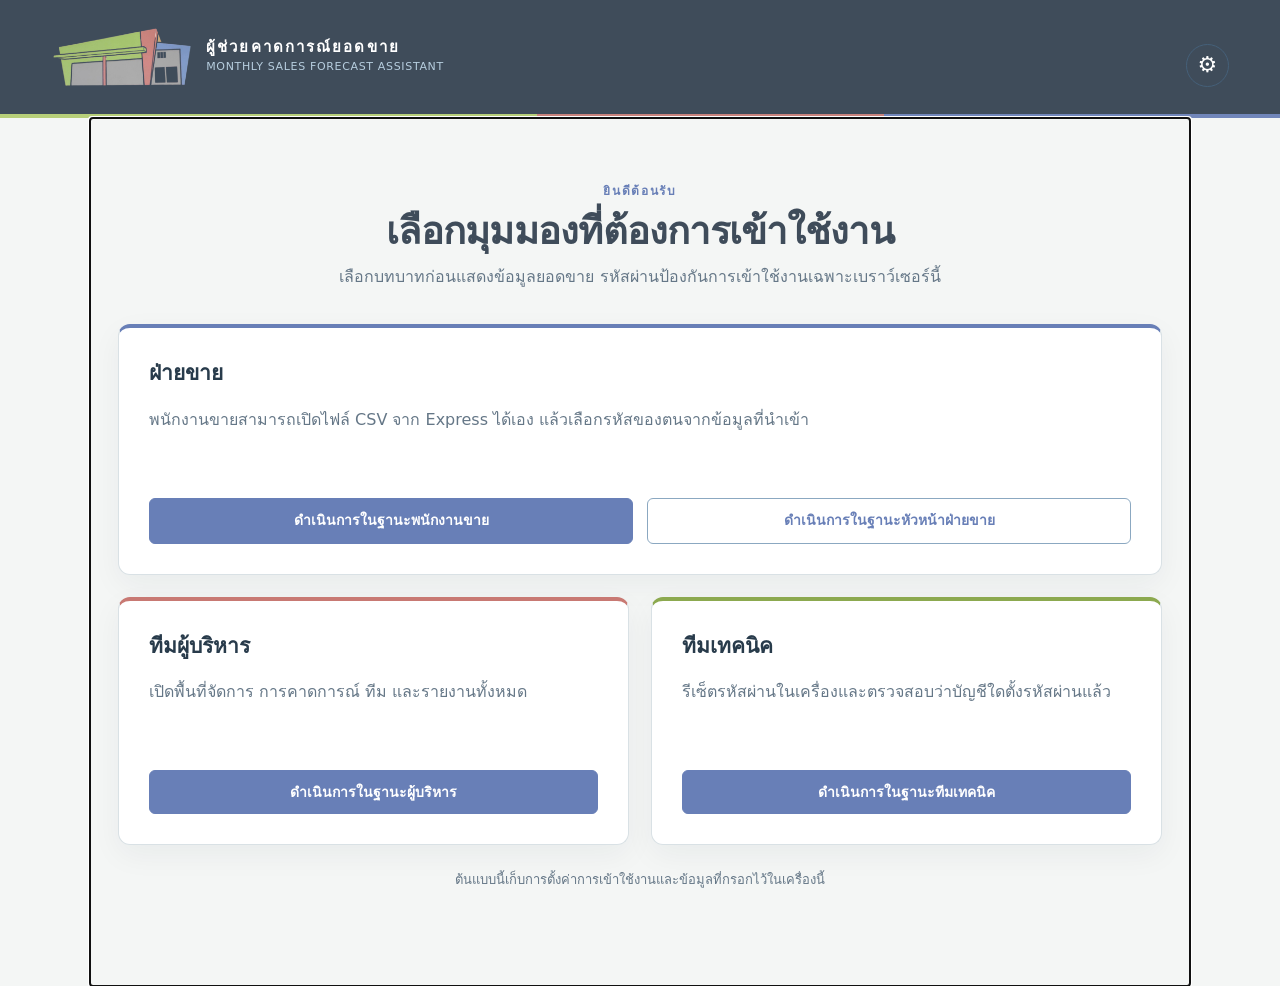
<file: index.html>
<!doctype html>
<html lang="th"><head><meta charset="utf-8"><meta name="viewport" content="width=device-width, initial-scale=1"><meta name="description" content="Monthly Sales Forecast Assistant — client review prototype"><title>Monthly Sales Forecast Assistant</title>
<link rel="icon" href="data:image/svg+xml,%3Csvg xmlns='http://www.w3.org/2000/svg' viewBox='0 0 32 32'%3E%3Crect width='32' height='32' rx='7' fill='%2311283f'/%3E%3Cpath d='M6 24V17h4v7m4 0V11h4v13m4 0V6h4v18' fill='%23ec8b36'/%3E%3C/svg%3E">
<meta http-equiv="Content-Security-Policy" data-build="strip" content="default-src 'self'; script-src 'self'; style-src 'self' 'unsafe-inline'; img-src 'self' data: blob:; font-src 'self'; connect-src 'self'; worker-src 'self'; manifest-src 'self'; object-src 'none'; base-uri 'none'; form-action 'none'">
<meta name="referrer" content="no-referrer">
<link rel="manifest" href="manifest.webmanifest">
<link rel="apple-touch-icon" href="icons/apple-touch-icon.png">
<meta name="theme-color" content="#3f4c5a">
<link rel="stylesheet" href="css/styles.css">
</head>
<body><a class="skip" href="#main">Skip to content</a><header><div class="brand"><span class="brand-logo-plaque"><img class="brand-ci-image" src="assets/client-logo.png" alt="โลโก้"></span><div class="brand-app-name"><strong lang="th">ผู้ช่วยคาดการณ์ยอดขาย</strong><small>Monthly Sales Forecast Assistant</small></div></div><div class="header-right"><span id="offline-badge" hidden>Offline</span><span class="review-label">CLIENT REVIEW · PROTOTYPE</span><details id="settings-menu" class="settings-menu"><summary id="settings-toggle" data-settings-toggle aria-label="Settings" title="Settings">⚙</summary><div class="settings-popover"><strong id="settings-title">Settings</strong><span id="language-label">Language</span><div class="language" aria-labelledby="language-label"><button data-lang="th" lang="th">ไทย</button><button data-lang="en" lang="en">English</button></div><span id="theme-label">Theme</span><div id="theme-switch" class="language" aria-labelledby="theme-label"></div><span id="install-label">Install / App</span><div class="install-help"><p id="install-status"></p><ol id="install-steps" hidden></ol><button id="install-button" class="button secondary" type="button" hidden></button></div><small id="app-version"></small></div></details></div></header><div class="app-layout"><nav id="nav" aria-label="Main navigation"></nav><div class="shell"><section id="controls" class="controls"></section><main id="main" tabindex="-1"></main><footer id="footer"></footer></div></div><div id="toast" role="status" hidden></div><div id="update-banner" hidden><span>New version available</span><button id="update-reload" class="button" type="button">Reload</button></div>
<script src="js/engine.js"></script>
<script src="js/import-express.js"></script>
<script src="js/predictions.js"></script>
<script src="js/motion.js"></script>
<script src="js/export.js"></script>
<script src="js/app.js"></script>
<script src="js/pwa.js"></script>
</body></html>
</file>
<file: css/styles.css>
:root{--navy:#3f4c5a;--blue:#687fb7;--orange:#c87973;--green:#8ca94f;--red:#b85f5a;--ink:#283b4b;--muted:#657787;--line:#d9e1e5;--bg:#f4f6f5}*{box-sizing:border-box}body{margin:0;background:var(--bg);color:var(--ink);font:16px/1.6 'Segoe UI',Tahoma,sans-serif}button,input,select{font:inherit}button{cursor:pointer}button:focus-visible,a:focus-visible,input:focus,select:focus{outline:3px solid #8ebfe0;outline-offset:3px}header{background:var(--navy);color:#fff;display:flex;justify-content:space-between;align-items:center;padding:20px 4vw;gap:20px}.brand{display:flex;align-items:center;gap:13px}.brand strong{letter-spacing:.13em;font-size:16px}.brand small{display:block;color:#b7cedf;font-size:14px}.mark{display:none}.brand-logo-plaque{display:flex;width:142px;height:74px;flex:none;align-items:center;justify-content:center}.brand-ci-image{display:block;width:100%;height:100%;object-fit:contain}.brand-app-name strong{display:block;letter-spacing:.14em;font-size:15px;line-height:1.3}.brand-app-name small{font-size:11px;letter-spacing:.06em;text-transform:uppercase}.kpi:nth-child(2){border-top:3px solid var(--blue)}.kpi:nth-child(3){border-top:3px solid var(--green)}.kpi:nth-child(4){border-top:3px solid var(--orange)}header{border-bottom:4px solid transparent;border-image:linear-gradient(90deg,#b7cf79 0 42%,#c9837d 42% 69%,#7186ba 69% 100%) 1}.header-right{display:flex;align-items:center;gap:22px}.review-label{font-size:12px;letter-spacing:.12em;color:#bed0df}.language{display:flex;border:1px solid #456079;border-radius:24px;padding:3px}.language button{border:0;background:none;color:#fff;padding:5px 13px;border-radius:20px;font-size:14px}.language .active{background:#fff;color:var(--navy)}nav{display:flex;background:#fff;border-bottom:1px solid var(--line);padding:0 4vw;position:sticky;top:0;z-index:8;overflow:auto}nav button{background:none;border:0;border-bottom:3px solid transparent;padding:17px 19px;color:var(--muted);white-space:nowrap;font-weight:600;font-size:14px}nav button.active{border-color:var(--blue);color:var(--blue)}nav button span{font-size:12px;margin-right:8px;color:#8298a8}.shell{max-width:1480px;margin:auto;padding:25px 4vw 40px}.banner{background:#fff5e9;border:1px solid #edcea7;border-left:4px solid var(--orange);padding:12px 18px;border-radius:7px;font-size:14px;margin-bottom:20px}.banner strong{color:#8d4c10}.controls{padding:18px 22px;background:#fff;border:1px solid var(--line);border-radius:8px;margin-bottom:30px;display:flex;align-items:end;gap:18px;flex-wrap:wrap}.controls label{flex:1;min-width:150px}.controls small{display:block;font-size:12px;color:var(--muted);flex-basis:100%}label{display:block;color:var(--muted);font-size:14px}select,input{background:#fff;border:1px solid #bfceda;border-radius:5px;padding:9px 12px;min-height:43px;color:var(--ink);width:100%;margin-top:4px}input[type=checkbox]{width:17px;min-height:17px;accent-color:var(--blue);margin-right:8px}input[type=range]{padding:0;accent-color:var(--orange)}.button{display:inline-flex;align-items:center;justify-content:center;gap:7px;padding:10px 17px;min-height:43px;background:var(--blue);border:1px solid var(--blue);border-radius:6px;color:#fff;font-size:14px;font-weight:600}.button.secondary{background:#fff;color:var(--blue);border-color:#c4d4df}.button:disabled{opacity:.5;cursor:not-allowed}.button.danger{background:#fff;color:var(--red);border-color:#d9a59d}.button.danger:hover{background:#fff2ef}.heading{display:flex;justify-content:space-between;gap:18px;align-items:end;margin:0 0 21px}.eyebrow{color:var(--blue);font-size:12px;font-weight:800;letter-spacing:.14em;margin:0 0 5px}h1{font-size:32px;line-height:1.35;margin:0;color:var(--navy);letter-spacing:-.02em}h2{font-size:21px;line-height:1.5;margin:0 0 10px}h3{font-size:17px;margin:0 0 8px}p{margin:7px 0 15px}.muted,.note{color:var(--muted)}.note{font-size:14px;line-height:1.7}.forecast-kpis .kpis{grid-template-columns:repeat(2,minmax(0,1fr))}.kpis{display:grid;grid-template-columns:repeat(4,minmax(0,1fr));gap:15px;margin-bottom:22px}.kpi{background:#fff;padding:23px;border:1px solid var(--line);border-radius:8px;min-width:0}.kpi:first-child{background:var(--navy);color:white;border-top:3px solid var(--orange)}.kpi label{font-size:14px;color:inherit}.kpi strong{display:block;font-size:28px;line-height:1.4;overflow-wrap:anywhere;margin:9px 0 4px}.kpi small{color:var(--muted);font-size:12px}.kpi:first-child small{color:#c2d4e0}.grid{display:grid;grid-template-columns:1fr 1fr;gap:20px;margin-bottom:20px}.grid.wide{grid-template-columns:1.55fr 1fr}.panel{background:#fff;border:1px solid var(--line);border-radius:9px;padding:23px;min-width:0;margin-bottom:20px}.grid>.panel{margin-bottom:0}.panel-head{display:flex;justify-content:space-between;gap:15px;align-items:start;margin-bottom:16px}.pill{display:inline-block;font-size:12px;padding:4px 9px;border-radius:20px;background:#e7f0f7;color:var(--blue);white-space:nowrap}.pill.warn{background:#fff1e1;color:#97501b}.pill.bad{background:#feeae6;color:#a04132}.pill.good{background:#e6f3eb;color:#256444}.chart{width:100%;height:auto;display:block;min-height:160px}.chart text{font-family:'Segoe UI',Tahoma,sans-serif;font-size:13px;fill:var(--muted)}.chart circle:focus{outline:none;stroke:var(--orange);stroke-width:4}.legend{display:flex;flex-wrap:wrap;gap:9px 20px;font-size:14px;color:var(--muted);margin-bottom:12px}.legend i,.dot{display:inline-block;width:11px;height:11px;border-radius:50%;margin-right:7px}.bar{display:grid;grid-template-columns:minmax(110px,1fr) 1.2fr auto;align-items:center;gap:14px;margin:17px 0;font-size:14px}.bar small{display:block;font-size:12px;color:var(--muted)}.track{height:10px;background:#eaf0f5;border-radius:3px;overflow:hidden}.fill{height:100%;border-radius:3px;background:var(--blue)}.bar:first-child .fill{background:var(--orange)}.table-wrap{overflow:auto}table{width:100%;border-collapse:collapse;white-space:nowrap;font-size:14px}th{text-align:left;color:var(--muted);font-size:12px;font-weight:700;background:#f2f6f9;padding:12px 14px}td{padding:14px;border-bottom:1px solid #e8eef2}td small{display:block;font-size:12px;color:var(--muted)}td.num,th.num{text-align:right}.table-wrap input{width:100px;padding:5px;min-height:36px}.row-action{color:var(--blue);border:0;background:none;font-weight:600;font-size:14px}.metric-line{display:flex;justify-content:space-between;border-bottom:1px solid #e5edf3;padding:11px 0;gap:15px}.metric-line strong{white-space:nowrap}.form-grid{display:grid;grid-template-columns:repeat(2,1fr);gap:15px}.scenario{border-left:4px solid var(--orange)}.big{font-size:34px;color:var(--navy);font-weight:700}.callout{background:#f0f6fb;border:1px solid #d3e3ef;border-radius:6px;padding:13px 16px;margin:15px 0;font-size:14px}.warning{background:#fff4e8;border-color:#eed2af}.options{display:flex;flex-wrap:wrap;gap:10px;margin-bottom:14px}.options label{display:flex;align-items:center;padding:5px 12px;border:1px solid #cbdce8;border-radius:20px}.empty{padding:36px 12px;text-align:center;color:var(--muted)}.upload{border:2px dashed #b9cfdf;background:#f6fafd;padding:28px;border-radius:9px;text-align:center}.upload input{max-width:380px}.two-lines{white-space:normal;min-width:190px}details{margin-top:16px}.import-dropdown{padding:0;overflow:hidden}.import-dropdown>summary{list-style:none;display:flex;align-items:center;justify-content:space-between;gap:16px;padding:20px 23px;color:var(--ink);font-size:18px;font-weight:700;cursor:pointer}.import-dropdown>summary::-webkit-details-marker{display:none}.import-dropdown>summary::after{content:"⌄";font-size:24px;line-height:1;color:var(--blue);transition:transform .18s ease}.import-dropdown[open]>summary::after{transform:rotate(180deg)}.import-dropdown-body{padding:20px 23px 23px;border-top:1px solid var(--line)}summary{cursor:pointer;color:var(--blue);font-weight:600}.log{max-height:350px;overflow:auto}.help-list li{margin-bottom:9px}footer{font-size:12px;color:var(--muted);padding:10px 0;display:flex;justify-content:space-between;gap:14px}#toast{position:fixed;bottom:24px;left:50%;transform:translateX(-50%);padding:12px 22px;background:var(--navy);color:#fff;z-index:20;border-radius:8px;max-width:90vw}.skip{position:absolute;top:-100px}.skip:focus{top:0;background:white;z-index:30;padding:10px}a{color:var(--blue)}[hidden]{display:none!important}.table-wrap tr:hover td{background:#f7fafc}@media(max-width:1050px){.grid.wide{grid-template-columns:1fr}.kpis{grid-template-columns:repeat(2,1fr)}.review-label{display:none}}@media(max-width:700px){header{padding:10px 14px}.brand{gap:8px}.brand-logo-plaque{width:118px;height:68px}.brand-app-name{display:none}.brand strong{font-size:13px}.brand small{font-size:12px}.mark{display:none}.header-right{gap:7px}.language button{padding:5px 10px}nav{padding:0 8px}nav button{padding:14px 13px}.shell{padding:18px 14px}.controls{padding:15px;gap:12px}.heading{align-items:start;flex-direction:column}h1{font-size:27px}.grid{grid-template-columns:1fr}.panel{padding:17px}.kpi{padding:16px}.kpi strong{font-size:23px}.bar{grid-template-columns:minmax(95px,1fr) .7fr auto;font-size:13px;gap:9px}.form-grid{grid-template-columns:1fr}footer{flex-direction:column}.panel-head{flex-wrap:wrap}.chart text{font-size:14px}}
:root{color-scheme:light}nav button[aria-current="page"]{border-color:var(--blue);color:var(--blue)}nav button small{font-size:11px;margin-right:8px;color:#8298a8}.banner{display:flex;gap:12px;flex-wrap:wrap}.scenario{padding:12px 18px;margin-bottom:12px}.form-grid{margin-bottom:16px}.warning{padding:12px;border:1px solid #eed2af;border-radius:6px}#chart-tip{position:fixed;z-index:25;max-width:300px;pointer-events:none;background:var(--navy);color:white;padding:10px 14px;border-radius:6px;box-shadow:0 5px 16px #11283f30;font-size:13px}.chart circle{cursor:crosshair}
html{scroll-padding-top:86px}#main{scroll-margin-top:86px}
.category-grid{display:grid;grid-template-columns:repeat(auto-fit,minmax(240px,1fr));gap:14px}.category-card{border:1px solid var(--line);border-top:4px solid var(--category-color);border-radius:8px;background:#f7fafc;padding:17px;text-align:left;color:var(--ink)}.category-card:hover{border-color:var(--category-color)}.category-card[aria-pressed=true]{background:#e9f3fb;outline:2px solid var(--blue);outline-offset:1px}.category-head{display:flex;align-items:center;justify-content:space-between;gap:10px;font-size:15px;font-weight:600}.category-card>strong{display:block;font-size:24px;margin:12px 0 6px}.category-card>small{color:var(--muted);font-size:13px}.ranking-toolbar{display:flex;align-items:center;justify-content:space-between;gap:16px;flex-wrap:wrap;margin-bottom:16px}.ranking-toolbar .options{margin:0}.ranking-toolbar label{min-width:200px}.top-product{display:grid;width:100%;grid-template-columns:32px minmax(160px,1.3fr) minmax(80px,1fr) auto;align-items:center;gap:15px;padding:17px 0;border:0;border-bottom:1px solid var(--line);background:transparent;text-align:left;color:var(--ink)}.top-product:hover{background:#f1f7fb}.rank-number{display:grid;place-items:center;width:29px;height:29px;background:#e5eff7;border-radius:5px;color:var(--blue);font-weight:700}.top-product:first-child .rank-number{background:var(--orange);color:white}.top-product-name{min-width:0}.top-product-name strong{font-size:15px;display:block;overflow-wrap:anywhere}.top-product-name small{display:block;font-size:13px;color:var(--muted)}.top-product-value{font-size:15px;white-space:nowrap}.ranking-summary{padding-top:14px;font-size:14px;color:var(--muted)}@media(max-width:700px){.category-grid{grid-template-columns:1fr}.top-product{grid-template-columns:29px minmax(0,1fr);gap:8px 12px}.top-product .track{grid-column:2}.top-product-value{grid-column:2}.ranking-toolbar{align-items:stretch}.ranking-toolbar label{width:100%}}
.overview-primary{align-items:start}.overview-changes-dropdown{width:100%;margin:0}.grid.wide.overview-primary{grid-template-columns:minmax(0,1fr)}.overview-primary>.panel:first-child{padding-left:16px;padding-right:16px}.average-hit{pointer-events:none}.comparison-box{padding:14px;margin-top:15px;border:1px solid #cadde9;border-radius:7px;background:#f4f9fc}.comparison-box .button{margin-top:10px}.compare-values{display:grid;grid-template-columns:1fr 1fr;gap:14px}.compare-values small,.compare-values strong{display:block}.compare-values small{color:var(--muted)}.insight-row{display:flex;gap:13px;padding:14px 0;border-bottom:1px solid var(--line)}.insight-row .rank-number{flex-shrink:0}.insight-row p{margin:3px 0 7px}.insight-row small{color:var(--muted);font-size:14px}.heat-months{display:grid;grid-template-columns:repeat(auto-fit,minmax(260px,1fr));gap:24px}.heat-month{min-width:0}.heat-calendar{display:grid;grid-template-columns:repeat(7,minmax(0,1fr));gap:5px}.heat-weekday{text-align:center;font-size:13px;color:var(--muted);padding:6px 0}.heat-cell{min-width:0;min-height:38px;border:1px solid #cfdee8;border-radius:5px;font-size:14px;padding:7px 2px}.heat-cell:disabled{opacity:.35;cursor:default}.heat-cell[aria-pressed=true]{outline:3px solid var(--orange);outline-offset:1px}.heat-legend{display:flex;gap:6px;align-items:center;flex-wrap:wrap;font-size:13px;margin-bottom:18px}.heat-legend i{width:18px;height:18px;border:1px solid #cedbe5;border-radius:3px}.heat-pagination{display:flex;justify-content:space-between;align-items:center;gap:8px}.chart [data-compare]{cursor:pointer}@media(max-width:700px){.heat-months{grid-template-columns:1fr}.compare-values{grid-template-columns:1fr}.heat-pagination .button{font-size:13px;padding:8px}.heat-cell{min-height:40px}}
.seller-bar{width:100%;display:grid;grid-template-columns:1fr 1fr auto;align-items:center;gap:12px;text-align:left;background:white;border:1px solid transparent;border-radius:6px;padding:12px 4px;color:inherit;font:inherit;cursor:pointer}.seller-bar:hover,.seller-bar[aria-expanded=true]{background:#eef6fc;border-color:#bdd5e7}.seller-bar small{display:block;color:#637c90}.seller-bar strong{font-size:13px}.seller-bar .fill{height:10px}.seller-bar:focus-visible{outline:3px solid #db7628}
.role-switch{display:flex;gap:12px;flex-wrap:wrap}.role-switch label{color:white;font-size:12px}.role-switch select{max-width:230px;padding:8px}.header-right{flex-wrap:wrap}#person-form>label{margin-bottom:16px}#nav{overflow-x:auto}#nav button{flex-shrink:0}
.access-screen{max-width:1000px;margin:40px auto;padding:0 20px}.access-screen label{margin-bottom:18px}.role-switch{align-items:center}
#ceo-dialog,#salesperson-dialog{width:min(460px,90vw);border:1px solid #cbdce8;border-radius:12px;padding:28px;color:#172e43}#ceo-dialog::backdrop,#salesperson-dialog::backdrop{background:#10283fcc}#ceo-dialog label,#salesperson-dialog label{margin-bottom:16px}
@font-face{font-family:'Chakra Petch';font-style:normal;font-weight:400;font-display:swap;src:url('../assets/fonts/chakra-petch-400.ttf') format('truetype')}
@font-face{font-family:'Chakra Petch';font-style:normal;font-weight:500;font-display:swap;src:url('../assets/fonts/chakra-petch-500.ttf') format('truetype')}
@font-face{font-family:'Chakra Petch';font-style:normal;font-weight:600;font-display:swap;src:url('../assets/fonts/chakra-petch-600.ttf') format('truetype')}
@font-face{font-family:'Chakra Petch';font-style:normal;font-weight:700;font-display:swap;src:url('../assets/fonts/chakra-petch-700.ttf') format('truetype')}
html body,body button,body input,body select,body textarea,body dialog,body svg text{font-family:'Chakra Petch',Tahoma,sans-serif}
.seller-bar[aria-pressed=true]{background:#eef6fc;border-color:#db7628}
.header-right,.role-switch{align-items:flex-end}.header-right{gap:14px}.header-right .language{min-height:43px;align-items:center}.header-right .review-label{align-self:center}.role-switch>.button{height:43px}.settings-menu{position:relative;align-self:flex-end}.settings-menu>summary{list-style:none;display:grid;place-items:center;width:43px;height:43px;border:1px solid #456079;border-radius:50%;font-size:22px;color:#fff;cursor:pointer}.settings-menu>summary::-webkit-details-marker{display:none}.settings-menu[open]>summary{background:#fff;color:var(--navy)}.settings-popover{position:absolute;right:0;top:52px;z-index:18;width:250px;padding:16px;background:#fff;color:var(--ink);border:1px solid var(--line);border-radius:10px;box-shadow:0 12px 30px #071a2b35}.settings-popover>strong,.settings-popover>span{display:block}.settings-popover>span{margin:12px 0 5px;color:var(--muted);font-size:12px}.settings-popover .language{border-color:#bfceda}.settings-popover .language button{color:var(--ink);flex:1}.settings-popover .language .active{background:var(--navy);color:#fff}.heat-swatch{display:inline-block;width:22px;height:22px;border:1px solid #8199ab;border-radius:4px;cursor:help}.heat-swatch:focus-visible{outline:3px solid var(--orange);outline-offset:2px}@media(max-width:1350px){.review-label{display:none}}@media(max-width:700px){header{flex-wrap:wrap}.header-right{width:100%;justify-content:flex-start}.role-switch{width:calc(100% - 58px)}.settings-popover{right:-6px;width:min(250px,82vw)}}
html[data-theme=dark]{color-scheme:dark;--bg:#0e1722;--ink:#e4edf5;--muted:#adc0d1;--line:#35485b;--blue:#80bff0;--navy:#11283f}
html[data-theme=dark] :is(.panel,.controls,.kpi,nav,.seller-bar,#ceo-dialog,#salesperson-dialog,.settings-popover){background:#192737;border-color:var(--line);color:var(--ink)}
html[data-theme=dark] :is(h1,.big){color:#e4edf5}html[data-theme=dark] .kpi:first-child{background:#17334c}
html[data-theme=dark] :is(input,select,textarea){background:#101d2a;border-color:#52677b;color:var(--ink)}
html[data-theme=dark] .button{background:#276b9e;color:white;border-color:#72a9d2}html[data-theme=dark] .button.secondary{background:#22394d;color:#c2e4ff;border-color:#526f89}
html[data-theme=dark] :is(.callout,.comparison-box,.category-card,.upload,.options label){background:#203346;border-color:#45617a;color:var(--ink)}
html[data-theme=dark] :is(.seller-bar:hover,.seller-bar[aria-expanded=true],.seller-bar[aria-pressed=true],.category-card[aria-pressed=true],.top-product:hover){background:#2b4258}
html[data-theme=dark] :is(th,.rank-number){background:#25394b}html[data-theme=dark] :is(td,.metric-line){border-color:var(--line)}html[data-theme=dark] .table-wrap tr:hover td{background:#263b4e}
html[data-theme=dark] .track{background:#3a4e61}html[data-theme=dark] .seller-bar small{color:var(--muted)}html[data-theme=dark] .banner,html[data-theme=dark] .warning{background:#392e20;color:#f5d6ac;border-color:#806442}html[data-theme=dark] .banner strong{color:#ffb66b}
html[data-theme=dark] .chart line{stroke:#354a5f}html[data-theme=dark] #chart-tip{background:#07111b;border:1px solid #607b92}html[data-theme=dark] .heat-cell{border-color:#526a80}html[data-theme=dark] .heat-cell:disabled{background:#233447!important;color:#a6b8c9!important}
html[data-theme=dark] #product-changes strong[style*="#a54236"]{color:#ff9f92!important}html[data-theme=dark] #product-changes strong[style*="#218368"]{color:#76d9b6!important}html[data-theme=dark] .chart path[stroke="#2b709f"]{stroke:#72b5e5}html[data-theme=dark] .chart path[stroke="#218368"]{stroke:#76d9b6}
.average-hit{cursor:help}.average-hit:focus-visible{outline:none;stroke:#e5822c44;stroke-width:10}
.app-layout{display:grid;grid-template-columns:230px minmax(0,1fr);align-items:start;min-height:calc(100vh - 107px)}
#nav{position:sticky;top:0;align-self:start;height:100vh;display:flex;flex-direction:column;gap:4px;padding:20px 12px;border-right:1px solid var(--line);border-bottom:0;overflow-y:auto;overflow-x:hidden}
#nav button{width:100%;padding:13px 14px;text-align:left;border:0;border-left:3px solid transparent;border-radius:0 6px 6px 0;white-space:normal}
#nav button:hover{background:#eef5fa;color:var(--blue)}#nav button[aria-current="page"]{border-left-color:var(--blue);background:#e9f3fb}
.app-layout>.shell{width:100%;max-width:1480px;margin:0;padding:25px 4vw 40px;min-width:0}
.product-search{max-width:560px;margin:0 0 15px}.product-search input{padding-left:42px;background-image:linear-gradient(45deg,transparent 45%,var(--muted) 45%,var(--muted) 55%,transparent 55%),radial-gradient(circle at center,transparent 38%,var(--muted) 40%,var(--muted) 48%,transparent 50%);background-size:8px 8px,16px 16px;background-position:20px 24px,11px 13px;background-repeat:no-repeat}.detail-filters{display:grid;grid-template-columns:repeat(3,minmax(150px,1fr)) auto;align-items:end;gap:14px;margin:0 0 18px}.detail-filters .button{margin-bottom:0}
html[data-theme=dark] #nav button:hover,html[data-theme=dark] #nav button[aria-current="page"]{background:#2b4258}
.app-layout #nav{height:calc(100vh - 107px);padding:20px 14px}.nav-heading{padding:5px 12px 16px;margin-bottom:5px;border-bottom:1px solid var(--line)}.nav-heading span,.nav-heading strong{display:block}.nav-heading span{font-size:10px;font-weight:800;letter-spacing:.16em;color:var(--blue)}.nav-heading strong{font-size:18px;line-height:1.35;color:var(--navy);margin-top:4px}#nav button{display:grid;grid-template-columns:24px minmax(0,1fr);grid-template-rows:auto auto;column-gap:9px;row-gap:2px;padding:15px 12px}#nav button .nav-number{grid-row:1/3;margin:2px 0 0;color:#8298a8;font-size:10px}#nav button .nav-topic{font-size:15px;line-height:1.35;color:inherit;font-weight:700}#nav button .nav-description{font-size:11px;line-height:1.45;color:#71899a;font-weight:400;margin:0}#nav button[aria-current="page"] .nav-description{color:#477b9f}html[data-theme=dark] .nav-heading strong{color:#fff}html[data-theme=dark] #nav button .nav-description{color:#9fb5c5}@media(max-width:900px){.nav-heading,.nav-description{display:none}.app-layout #nav button{display:block}.app-layout{display:block}.app-layout>.shell{padding:18px 14px}.app-layout #nav{position:sticky;top:0;width:100%;height:auto;flex-direction:row;overflow-x:auto;overflow-y:hidden;padding:0 8px;border-right:0;border-bottom:1px solid var(--line)}.app-layout #nav button{width:auto;padding:14px 13px;white-space:nowrap;border-left:0;border-bottom:3px solid transparent;border-radius:0}.app-layout #nav button[aria-current="page"]{border-bottom-color:var(--blue)}.detail-filters{grid-template-columns:1fr 1fr}}
@media(max-width:600px){.detail-filters{grid-template-columns:1fr}.detail-filters .button{width:100%}}
.welcome-screen{max-width:1100px;margin:0 auto;padding:64px 28px 80px}.welcome-copy{text-align:center;max-width:720px;margin:0 auto 34px}.welcome-copy h1{font-size:38px}.welcome-grid{display:grid;grid-template-columns:1fr 1fr;gap:22px}.access-card{display:flex;flex-direction:column;background:#fff;border:1px solid var(--line);border-top:4px solid var(--blue);border-radius:12px;padding:30px;box-shadow:0 10px 30px #11283f0d}.access-card.ceo-card{border-top-color:var(--orange)}.access-card p{color:var(--muted);min-height:52px}.access-card form{margin-top:auto}.access-card label{margin-bottom:18px}.access-card .button{width:100%}.access-icon{display:grid;place-items:center;width:48px;height:48px;border-radius:50%;background:#e8f2f9;color:var(--blue);font-size:28px;margin-bottom:16px}.ceo-card .access-icon{background:#fff0df;color:#a95b18}.welcome-note{text-align:center;color:var(--muted);font-size:13px;margin-top:25px}.welcome-import{background:#fff;border:1px solid var(--line);border-left:4px solid var(--orange);border-radius:10px;padding:22px 26px;margin:0 0 24px}.welcome-import h2{margin-bottom:5px}.welcome-import .upload{display:block;margin-top:14px}.welcome-import .metric-line{max-width:520px}html[data-theme=dark] .access-card{background:#192737;border-color:var(--line)}html[data-theme=dark] .access-icon{background:#253d52}
@media(max-width:700px){.welcome-screen{padding:38px 18px 60px}.welcome-copy h1{font-size:30px}.welcome-grid{grid-template-columns:1fr}.access-card{padding:23px}.access-card p{min-height:0}}
.welcome-grid{grid-template-columns:repeat(2,minmax(0,1fr))}.access-card.tech-card{border-top-color:var(--green)}.access-card p{min-height:76px}.tech-card .access-icon{background:#e5f3ed;color:var(--green)}.password-row{display:flex;align-items:center;justify-content:space-between;gap:18px}.password-row>div{display:flex;align-items:center;gap:12px}.tech-role{display:flex;flex-direction:column;color:white;padding:0 6px}.tech-role small{color:#b7cedf}.tech-role strong{line-height:1.2}#tech-dialog{width:min(460px,90vw);border:1px solid #cbdce8;border-radius:12px;padding:28px;color:#172e43}#tech-dialog::backdrop{background:#10283fcc}.password-input{display:block;position:relative}.password-input input{padding-right:48px}.password-toggle{position:absolute;right:5px;top:50%;transform:translateY(-50%);display:grid;place-items:center;width:36px;height:36px;padding:0;border:0;border-radius:6px;background:transparent;color:var(--blue)}.password-toggle:hover{background:#e8f0f7}.password-toggle:focus-visible{outline:3px solid #8ebfe0;outline-offset:1px}.password-toggle svg{width:21px;height:21px;fill:none;stroke:currentColor;stroke-width:1.9;stroke-linecap:round;stroke-linejoin:round}#tech-dialog label{margin-bottom:16px}html[data-theme=dark] #tech-dialog{background:#192737;border-color:var(--line);color:var(--ink)}#salesperson-profile-dialog{width:min(560px,92vw);border:1px solid #cbdce8;border-radius:12px;padding:28px;color:#172e43}#salesperson-profile-dialog form{display:grid;gap:16px}#salesperson-profile-dialog label{margin:0}html[data-theme=dark] #salesperson-profile-dialog{background:#192737;border-color:var(--line);color:var(--ink)}
@media(max-width:1050px) and (min-width:701px){.welcome-grid{grid-template-columns:1fr 1fr}.ceo-card,.tech-card{grid-column:1/-1}.access-card p{min-height:52px}}
@media(max-width:700px){.welcome-grid{grid-template-columns:1fr}.access-card p{min-height:0}.password-row{align-items:stretch;flex-direction:column}.password-row .button{width:100%}}
@media(max-width:700px){header{flex-wrap:nowrap!important}.header-right{width:auto!important;justify-content:flex-end!important}}

.action-grid{display:grid;grid-template-columns:repeat(2,minmax(0,1fr));gap:12px}.action-item{border:1px solid var(--line);border-left:5px solid var(--blue);border-radius:8px;padding:14px;background:#f8fafb}.action-item.bad{border-left-color:var(--red);background:#fff4f1}.action-item.warn{border-left-color:var(--orange);background:#fff8ee}.action-item.good{border-left-color:var(--green);background:#f1f8f3}.action-item strong{display:block;margin-bottom:4px}.score-badge{display:inline-flex;align-items:center;gap:7px;border-radius:18px;padding:5px 10px;font-size:12px;font-weight:800}.score-badge.good{background:#e3f3e9;color:#236640}.score-badge.warn{background:#fff0d8;color:#90520c}.score-badge.bad{background:#fde7e3;color:#9e372d}.matrix-table td,.matrix-table th{text-align:right}.matrix-table td:first-child,.matrix-table th:first-child{text-align:left;position:sticky;left:0;background:inherit}.source-status{display:flex;align-items:center;gap:8px;margin:8px 0 16px}.source-status i{width:10px;height:10px;border-radius:50%;background:var(--orange)}.source-status.ready i{background:var(--green)}.operations-grid{display:grid;grid-template-columns:repeat(3,minmax(0,1fr));gap:14px}.mini-stat{border:1px solid var(--line);border-radius:8px;padding:16px;background:#f8fafb}.mini-stat strong{display:block;font-size:25px;color:var(--navy)}.file-actions{display:flex;gap:10px;flex-wrap:wrap;align-items:center}.file-actions label{flex:1;min-width:240px}.compact-table td{padding-top:9px;padding-bottom:9px}.access-card.manager-card{border-top-color:var(--blue)}
@media(max-width:700px){.action-grid,.operations-grid{grid-template-columns:1fr}.file-actions{display:block}.file-actions .button{width:100%;margin-top:8px}}
.sales-team-card{grid-column:1/-1;border-top-color:var(--blue)}.sales-team-entry{display:grid;grid-template-columns:repeat(2,minmax(210px,1fr));gap:14px;align-items:end;margin-top:4px}.sales-team-entry label{margin:0}.sales-team-entry .button{min-height:46px}.sales-team-entry .manager-entry{background:#fff;color:var(--blue);border-color:#8ba8c1}.sales-team-entry .manager-entry:hover{background:#eef5fa}@media(max-width:800px){.sales-team-entry{grid-template-columns:1fr}.sales-team-entry label{margin-bottom:4px}}html[data-theme=dark] .sales-team-entry .manager-entry{background:#192737;color:#9cc8e6;border-color:#54738a}.salesperson-picker-wrap{max-width:720px;margin:0 auto}.salesperson-picker-card{border-top-color:var(--blue);padding:34px}.salesperson-picker-card p{min-height:0}.salesperson-picker-card form{display:grid;gap:16px;margin-top:22px}.salesperson-picker-actions{display:flex;gap:12px}.salesperson-picker-actions .button{flex:1}@media(max-width:600px){.salesperson-picker-card{padding:24px}.salesperson-picker-actions{flex-direction:column}}
.kpis.mine-kpis{grid-template-columns:repeat(3,minmax(0,1fr))}@media(max-width:700px){.kpis.mine-kpis{grid-template-columns:1fr}}

@media(max-width:900px){.app-layout #nav button{display:inline-flex;align-items:center;gap:10px}.app-layout #nav button .nav-number{display:inline-block;margin:0;flex:0 0 auto}.app-layout #nav button .nav-topic{display:inline-block;margin:0}}
.product-pie-layout{display:grid;grid-template-columns:minmax(260px,420px) minmax(240px,1fr);gap:28px;align-items:center}.product-pie{display:block;width:100%;max-width:420px;height:auto;margin:auto;filter:drop-shadow(0 4px 8px #172e4318)}.pie-slice{cursor:pointer;stroke:var(--bg);stroke-width:2;transition:opacity .15s,transform .15s;transform-origin:center}.pie-slice:hover{opacity:.84}.pie-slice:focus-visible{outline:none;stroke:#11283f;stroke-width:6}.pie-slice.selected{stroke:var(--navy);stroke-width:6}.pie-legend{display:grid;grid-template-columns:repeat(2,minmax(0,1fr));gap:8px}.pie-legend-item{display:flex;align-items:center;gap:10px;width:100%;padding:10px;border:1px solid transparent;border-radius:7px;background:transparent;color:inherit;text-align:left}.pie-legend-item:hover,.pie-legend-item[aria-pressed=true]{background:#eef5fa;border-color:#bfd2df}.pie-legend-item i{width:14px;height:14px;flex:none;border-radius:3px}.pie-legend-item span,.pie-legend-item strong,.pie-legend-item small{display:block;min-width:0}.pie-legend-item strong{overflow-wrap:anywhere}.pie-legend-item small{color:var(--muted);font-size:12px}@media(max-width:800px){.product-pie-layout{grid-template-columns:1fr}.product-pie{max-width:340px}.pie-legend{grid-template-columns:1fr}}html[data-theme=dark] .pie-legend-item:hover,html[data-theme=dark] .pie-legend-item[aria-pressed=true]{background:#2b4258;border-color:#526f89}
.detail-filters{grid-template-columns:minmax(220px,1fr) auto}

label.upload{
  display:flex;
  flex-direction:column;
  align-items:center;
  justify-content:center;
  gap:16px;
}
label.upload input[type="file"]{
  width:min(100%,560px);
  max-width:560px;
  margin-top:0;
}
@media(min-width:901px){.app-layout #nav{height:100vh}}
.product-search{width:100%;max-width:none}
.forecast-calculation-inline{
  margin-top:28px;
  padding-top:24px;
  border-top:1px solid var(--line);
}
.forecast-calculation-inline h2{
  margin:0;
}
.forecast-calculation-inline summary{
  display:flex;
  align-items:center;
  justify-content:space-between;
  gap:18px;
  cursor:pointer;
  list-style:none;
}
.forecast-calculation-inline summary::-webkit-details-marker{display:none}
.forecast-calculation-toggle{
  color:var(--blue);
  font-size:1.5rem;
  font-weight:700;
  transition:transform .18s ease;
}
.forecast-calculation-inline[open] .forecast-calculation-toggle{transform:rotate(180deg)}
.forecast-calculation-body{
  padding-top:20px;
}
.product-category-pie-layout{
  display:flex;
  flex-direction:column;
  align-items:center;
  gap:22px;
}
.product-category-pie-layout .product-pie{max-width:380px}
.pie-selection-dropdown{
  width:100%;
  border-top:1px solid var(--line);
}
.pie-selection-dropdown summary{
  display:flex;
  align-items:center;
  justify-content:space-between;
  gap:16px;
  padding:18px 4px 4px;
  cursor:pointer;
  list-style:none;
}
.pie-selection-dropdown summary::-webkit-details-marker{display:none}
.pie-selection-dropdown summary span{color:var(--muted)}
.pie-selection-dropdown summary strong{margin-left:auto}
.pie-selection-dropdown summary i{
  color:var(--blue);
  font-size:1.4rem;
  font-style:normal;
  transition:transform .18s ease;
}
.pie-selection-dropdown[open] summary i{transform:rotate(180deg)}
.pie-selection-dropdown .pie-legend{padding-top:14px}
.customer-chart-summary{
  display:flex;
  align-items:baseline;
  gap:12px;
  margin:0 0 18px;
  padding:14px 16px;
  border-radius:8px;
  background:var(--soft);
}
.customer-chart-summary strong{font-size:1.4rem}
.customer-chart-summary small{margin-left:auto;color:var(--muted)}
.customer-company-pie-layout{grid-template-columns:minmax(220px,300px) minmax(240px,1fr);align-items:start}
.customer-company-pie-layout .product-pie{max-width:300px}
.customer-company-legend{max-height:300px;overflow:auto;padding-right:6px}
.customer-company-bars{display:grid;gap:9px}
.customer-company-bar{
  display:grid;
  grid-template-columns:34px minmax(190px,1.1fr) minmax(180px,2fr) minmax(135px,auto);
  align-items:center;
  gap:14px;
  width:100%;
  padding:11px 12px;
  border:1px solid transparent;
  border-radius:8px;
  background:transparent;
  color:inherit;
  text-align:left;
  cursor:pointer;
}
.customer-company-bar:hover,.customer-company-bar[aria-pressed="true"]{background:var(--soft);border-color:var(--line)}
.customer-company-rank{display:grid;place-items:center;width:30px;height:30px;border-radius:7px;background:#e5eef6;color:var(--blue);font-weight:700}
.customer-company-info{min-width:0}
.customer-company-info strong,.customer-company-info small{display:block}
.customer-company-info strong{overflow:hidden;text-overflow:ellipsis;white-space:nowrap}
.customer-company-info small{color:var(--muted);font-size:.78rem}
.customer-company-track{height:13px;border-radius:999px;background:#e4edf5;overflow:hidden}
.customer-company-track i{display:block;height:100%;min-width:3px;border-radius:inherit;background:var(--blue)}
.customer-company-bar:nth-child(1) .customer-company-track i{background:var(--orange)}
.customer-company-bar:nth-child(2) .customer-company-track i{background:var(--green)}
.customer-company-bar:nth-child(1) .customer-company-rank{background:#f6e7e4;color:#a6554f}
.customer-company-bar:nth-child(2) .customer-company-rank{background:#edf3df;color:#66832f}
.customer-company-value{text-align:right;white-space:nowrap}
.customer-company-remainder{margin:12px 0 0;color:var(--muted);text-align:right}
.customer-pagination{display:flex;align-items:center;justify-content:space-between;gap:16px;margin-top:18px}
.customer-pagination span{color:var(--muted);text-align:center}
.chart-average-control{
  display:inline-flex;
  align-items:center;
  gap:10px;
  margin:0 0 12px;
  padding:9px 12px;
  border:1px solid var(--line);
  border-radius:999px;
  background:var(--soft);
  cursor:pointer;
}
.chart-average-control input{width:18px;height:18px;margin:0;accent-color:#8ca94f}
.chart-average-control strong{color:#6f9138}
html[data-theme="dark"] .customer-company-rank{background:#314960}
html[data-theme="dark"] .customer-company-track{background:#2d4358}
.team-average-summary{
  display:flex;
  align-items:baseline;
  justify-content:space-between;
  gap:16px;
  margin:14px 0 4px;
  padding:12px 16px;
  border-left:4px solid #9bb85c;
  border-radius:7px;
  background:var(--soft);
}
.team-average-summary strong{font-size:1.2rem}
.selected-forecast-product{
  background:#fff3e5;
  box-shadow:inset 5px 0 0 var(--orange);
  scroll-margin:120px 0 32px;
}
.selected-forecast-product td:first-child strong::after{
  content:'Selected';
  display:inline-block;
  margin-left:9px;
  padding:2px 7px;
  border-radius:999px;
  background:var(--orange);
  color:#fff;
  font-size:.72rem;
  vertical-align:middle;
}
html[lang="th"] .selected-forecast-product td:first-child strong::after{content:'รายการที่เลือก'}
html[data-theme="dark"] .selected-forecast-product{background:#493a2c}
@media(max-width:600px){
  label.upload{padding:22px 16px;gap:14px}
  .forecast-calculation-inline{margin-top:22px;padding-top:20px}
  .customer-chart-summary{align-items:flex-start;flex-direction:column;gap:4px}
  .customer-chart-summary small{margin-left:0}
  .customer-company-legend{max-height:260px}
  .customer-company-bar{grid-template-columns:30px minmax(0,1fr);gap:8px 12px}
  .customer-company-track{grid-column:2}
  .customer-company-value{grid-column:2;text-align:left}
  .team-average-summary{align-items:flex-start;flex-direction:column;gap:4px}
}

/* PWA additions: update banner, offline badge, install help panel. Reuses
   the tokens and .button/.panel/.note patterns above; no existing rule is
   changed. */
#update-banner{position:fixed;left:50%;bottom:24px;transform:translateX(-50%);z-index:21;display:flex;align-items:center;gap:14px;background:var(--navy);color:#fff;padding:12px 18px;border-radius:8px;max-width:90vw;box-shadow:0 6px 18px rgba(0,0,0,.25)}
#update-banner[hidden]{display:none}
#update-banner .button{min-height:36px;padding:7px 14px}
#offline-badge{display:inline-flex;align-items:center;gap:6px;font-size:12px;padding:4px 9px;border-radius:20px;background:#fff1e1;color:#97501b}
#offline-badge[hidden]{display:none}
#offline-badge::before{content:'';width:7px;height:7px;border-radius:50%;background:#97501b}
html[data-theme=dark] #offline-badge{background:#392e20;color:#f5d6ac}
.install-help{padding:12px;border:1px solid var(--line);border-radius:6px;background:#f6fafd}
html[data-theme=dark] .install-help{background:#192737;border-color:var(--line)}
.install-help ol{margin:8px 0 0;padding-left:20px}

/* Data-viz additions (dataviz skill): validated categorical/sequential/status
   palette as CSS variables, plus the stat-tile, meter, sparkline and
   heatmap-table components built from them. Existing chart code (bars(),
   chart(), salesHeatmap()) is untouched; these are new, additive roles. */
:root{
  --cat-1:#2a78d6;--cat-2:#eb6834;--cat-3:#1baf7a;--cat-4:#eda100;--cat-5:#e87ba4;--cat-6:#008300;--cat-7:#4a3aa7;--cat-8:#e34948;
  --seq-100:#cde2fb;--seq-250:#86b6ef;--seq-400:#3987e5;--seq-550:#1c5cab;--seq-700:#0d366b;
  --status-good:#0ca30c;--status-warning:#fab219;--status-serious:#ec835a;--status-critical:#d03b3b;
}
html[data-theme=dark]{
  --cat-1:#3987e5;--cat-2:#d95926;--cat-3:#199e70;--cat-4:#c98500;--cat-5:#d55181;--cat-6:#008300;--cat-7:#9085e9;--cat-8:#e66767;
}
.stat-tile{display:flex;flex-direction:column;gap:6px;padding:14px;border:1px solid var(--line);border-radius:8px;background:#fff;min-width:0}
html[data-theme=dark] .stat-tile{background:#192737;border-color:var(--line)}
.stat-tile .stat-label{font-size:13px;color:var(--muted)}
.stat-tile .stat-value{font-size:26px;font-weight:700;line-height:1.15}
.stat-tile .stat-sub{font-size:13px;color:var(--muted)}
.stat-tile svg.sparkline{display:block;margin-top:2px}
.stat-tile-grid{display:grid;grid-template-columns:repeat(auto-fill,minmax(180px,1fr));gap:12px}
.meter{display:flex;align-items:center;gap:8px}
.meter .meter-track{flex:1;height:10px;border-radius:6px;background:var(--seq-100);overflow:hidden;min-width:60px}
html[data-theme=dark] .meter .meter-track{background:#20344a}
.meter .meter-fill{height:100%;border-radius:6px}
.meter .meter-label{display:inline-flex;align-items:center;gap:4px;font-size:12px;font-weight:600;white-space:nowrap}
.meter .meter-icon{display:inline-flex;align-items:center;justify-content:center;width:15px;height:15px;border-radius:50%;color:#fff;font-size:10px;line-height:1}
.heatmap-table{border-collapse:separate;border-spacing:2px}
.heatmap-table th{font-size:12px;font-weight:600;color:var(--muted);text-align:left;padding:4px 6px;white-space:nowrap}
.heatmap-table td{min-width:34px;height:30px;text-align:center;font-size:11px;border-radius:4px;cursor:default}
.heatmap-table td.hm-row-label{text-align:left;font-size:13px;font-weight:600;color:var(--ink);white-space:nowrap;background:none;padding-right:10px}
.scale-legend{display:flex;align-items:center;gap:4px;font-size:12px;color:var(--muted);margin-top:8px}
.scale-legend .scale-swatch{width:16px;height:12px;border-radius:2px}
.bar-h-group{display:flex;flex-direction:column;gap:10px;margin-bottom:14px}
.bar-h-group h4{margin:0 0 4px;font-size:13px;color:var(--muted);font-weight:600}
.chart-summary-toggle{margin-top:10px}
.chart-summary-toggle summary{cursor:pointer;color:var(--blue);font-size:13px;font-weight:600}

/* ==========================================================================
   Design tokens + navigation + motion (Phase: UI polish, parts 1–2)
   One token set for the whole app; every rule below reads from it. Earlier
   rules in this file are left as they were: this block only adds to them and
   overrides where it must. Motion animates transform and opacity only; hover
   colour changes use a short colour transition. prefers-reduced-motion turns
   all of it into a short fade.
   ========================================================================== */
:root{
  --font-sans:system-ui,-apple-system,"Segoe UI","Leelawadee UI","Sukhumvit Set","Noto Sans Thai","Noto Sans",Tahoma,sans-serif;
  --radius-sm:8px;--radius-md:12px;--radius-lg:16px;--radius-pill:999px;
  --space-1:4px;--space-2:8px;--space-3:12px;--space-4:16px;--space-5:24px;
  --shadow-1:0 1px 2px rgb(22 38 56/.06),0 2px 8px rgb(22 38 56/.06);
  --shadow-2:0 6px 16px rgb(22 38 56/.10),0 14px 32px rgb(22 38 56/.10);
  --dur-fast:140ms;--dur-base:200ms;--dur-slow:450ms;
  --ease-out:cubic-bezier(.22,.8,.3,1);--ease-in:cubic-bezier(.4,0,1,1);
  --stagger:40ms;
  --surface:#fff;
  --nav-ink:#4d5f70;--nav-ink-active:#3f5a94;--nav-hover-bg:#f1f5f9;--nav-active-bg:#e8eff9;--nav-indicator:#3f5a94;--nav-muted:#5d6f80;
  --skeleton-base:#e8edf1;--skeleton-shine:rgb(255 255 255/.65);
}
html[data-theme=dark]{
  --shadow-1:0 1px 2px rgb(0 0 0/.35),0 2px 8px rgb(0 0 0/.25);
  --shadow-2:0 6px 16px rgb(0 0 0/.40),0 14px 32px rgb(0 0 0/.35);
  --surface:#192737;
  --nav-ink:#b9c9d8;--nav-ink-active:#cfe3ff;--nav-hover-bg:#22364a;--nav-active-bg:#243b52;--nav-indicator:#80bff0;--nav-muted:#9fb5c5;
  --skeleton-base:#22364a;--skeleton-shine:rgb(255 255 255/.08);
}

/* Font: each system's own modern Thai face; nothing is downloaded. */
html body,body button,body input,body select,body textarea,body dialog,body svg text{font-family:var(--font-sans)}
.chart text{font-family:var(--font-sans)}
.kpi strong{font-variant-numeric:tabular-nums}

/* --- Navigation: one top bar on every screen (the sidebar was retired) --- */
.app-layout{display:block;min-height:0}
.app-layout>.shell{width:100%;max-width:1480px;margin:0 auto;padding:var(--space-5) 4vw 40px}
.app-layout #nav{position:sticky;top:0;z-index:12;width:100%;height:auto;display:flex;flex-direction:row;align-items:center;gap:var(--space-1);padding:var(--space-2) max(12px,4vw);overflow-x:auto;overflow-y:hidden;border-right:0;border-bottom:1px solid var(--line);background:var(--surface);box-shadow:var(--shadow-1);scrollbar-width:none;-webkit-overflow-scrolling:touch}
.app-layout #nav::-webkit-scrollbar{display:none}
#nav .nav-heading,#nav [data-tab] .nav-description{display:none}
#nav [data-tab]{position:relative;color:var(--nav-ink);transition:background-color var(--dur-fast) ease,color var(--dur-fast) ease}
#nav [data-tab] .nav-number,.app-layout #nav [data-tab] .nav-number{display:none}
.app-layout #nav [data-tab]{display:inline-flex;align-items:center;gap:var(--space-2);flex:none;width:auto;min-height:44px;margin:0;padding:10px 16px;border:0;border-radius:var(--radius-md);white-space:nowrap;font-weight:600}
.app-layout #nav [data-tab] .nav-topic{font-size:15px;line-height:1.3;font-weight:600}
.app-layout #nav [data-tab]:hover{background:var(--nav-hover-bg);color:var(--nav-ink-active)}
.app-layout #nav [data-tab][aria-current="page"]{background:var(--nav-active-bg);color:var(--nav-ink-active);border-color:transparent}
html[data-theme=dark] .app-layout #nav [data-tab]:hover{background:var(--nav-hover-bg)}
html[data-theme=dark] .app-layout #nav [data-tab][aria-current="page"]{background:var(--nav-active-bg)}
#nav .nav-icon{display:inline-grid;place-items:center;width:22px;height:22px;flex:none;color:inherit}
#nav .nav-icon svg{width:20px;height:20px;fill:none;stroke:currentColor;stroke-width:1.7;stroke-linecap:round;stroke-linejoin:round}
/* The indicator is a 100px bar moved and stretched with transform only. */
.nav-indicator{position:absolute;left:0;bottom:0;width:100px;height:3px;border-radius:var(--radius-pill);background:var(--nav-indicator);transform-origin:left center;pointer-events:none;will-change:transform;transition:transform var(--dur-base) var(--ease-out),opacity var(--dur-fast) linear}

/* --- Header: brand + one account menu + settings --- */
header .review-label{display:none}
.role-switch{display:flex;align-items:center}
.account-menu{position:relative}
.account-menu>summary{list-style:none;display:flex;align-items:center;gap:10px;min-height:44px;padding:6px 14px 6px 8px;border:1px solid rgb(255 255 255/.28);border-radius:var(--radius-pill);color:#fff;cursor:pointer;transition:background-color var(--dur-fast) ease}
.account-menu>summary::-webkit-details-marker{display:none}
.account-menu>summary:hover,.account-menu[open]>summary{background:rgb(255 255 255/.12)}
.account-icon{display:grid;place-items:center;width:32px;height:32px;border-radius:50%;background:rgb(255 255 255/.16)}
.account-icon svg{width:18px;height:18px;fill:none;stroke:currentColor;stroke-width:1.7;stroke-linecap:round}
.account-text{display:grid;line-height:1.2;text-align:left}
.account-text small{font-size:12px;color:#d3dee8}
.account-text strong{font-size:15px;white-space:nowrap}
.account-chevron{font-size:14px;opacity:.85}
.account-popover{position:absolute;right:0;top:calc(100% + 8px);z-index:30;display:grid;gap:2px;width:min(260px,86vw);padding:var(--space-2);background:var(--surface);color:var(--ink);border:1px solid var(--line);border-radius:var(--radius-md);box-shadow:var(--shadow-2)}
.account-heading{padding:8px 10px 4px;font-size:12px;font-weight:700;letter-spacing:.04em;color:var(--nav-muted)}
.account-role,.account-exit{display:flex;justify-content:space-between;align-items:center;min-height:44px;padding:10px 12px;border:0;border-radius:var(--radius-sm);background:none;color:var(--ink);font:inherit;text-align:left;cursor:pointer;transition:background-color var(--dur-fast) ease}
.account-role:hover,.account-exit:hover{background:var(--nav-hover-bg)}
.account-role[aria-pressed=true]{background:var(--nav-active-bg);color:var(--nav-ink-active);font-weight:700}
.account-exit{color:#a3453e;font-weight:600}
html[data-theme=dark] .account-exit{color:#ffb4ab}
.account-popover hr{width:100%;margin:4px 0;border:0;border-top:1px solid var(--line)}
.account-popover label{padding:4px 10px 8px;font-size:12px;color:var(--nav-muted)}
@media(max-width:600px){.account-text small{display:none}.account-menu>summary{padding:4px 10px 4px 4px}}

/* Edge fades whenever the bar is wider than the screen (JS toggles the classes). */
.app-layout #nav.fade-right{-webkit-mask-image:linear-gradient(to right,#000 calc(100% - 44px),transparent);mask-image:linear-gradient(to right,#000 calc(100% - 44px),transparent)}
.app-layout #nav.fade-left{-webkit-mask-image:linear-gradient(to right,transparent,#000 44px);mask-image:linear-gradient(to right,transparent,#000 44px)}
.app-layout #nav.fade-left.fade-right{-webkit-mask-image:linear-gradient(to right,transparent,#000 44px,#000 calc(100% - 44px),transparent);mask-image:linear-gradient(to right,transparent,#000 44px,#000 calc(100% - 44px),transparent)}

/* --- Narrow screens: horizontal pills --- */
@media(max-width:900px){
  .nav-indicator{display:none}
  .app-layout>.shell{padding:18px 14px}
  .app-layout #nav{gap:var(--space-2);padding:var(--space-2) var(--space-3);scroll-padding-inline:var(--space-3)}
  .app-layout #nav [data-tab]{border-radius:var(--radius-pill);padding:10px 16px}
  #nav .nav-icon svg{width:18px;height:18px}
}

/* --- Group forecast cards + accuracy table --- */
:root{--fc-good-bg:#e3f2e6;--fc-good-ink:#1f5a2c;--fc-fair-bg:#fff2d6;--fc-fair-ink:#6f4a00;--fc-weak-bg:#ffe6d9;--fc-weak-ink:#8a3a14;--fc-bad-bg:#fde4e1;--fc-bad-ink:#8f2a21;--fc-bar:#b9c6d6;--fc-bar-forecast:#3f5a94}
html[data-theme=dark]{--fc-good-bg:#1d3a26;--fc-good-ink:#a6e3b4;--fc-fair-bg:#3b3118;--fc-fair-ink:#f5d88f;--fc-weak-bg:#40291d;--fc-weak-ink:#ffc2a0;--fc-bad-bg:#43211f;--fc-bad-ink:#ffb4ab;--fc-bar:#4a6178;--fc-bar-forecast:#80bff0}
.fc-legend{margin:0 0 var(--space-4);color:var(--muted);font-size:14px}
.fc-unit-group{margin-bottom:var(--space-5)}
.fc-unit-group>h4{margin:0 0 var(--space-3);font-size:14px;color:var(--muted);font-weight:600}
.fc-cards{display:grid;grid-template-columns:repeat(auto-fill,minmax(250px,1fr));gap:var(--space-4)}
.fc-card{display:flex;flex-direction:column;gap:6px;padding:var(--space-4);background:var(--surface);border:1px solid var(--line);border-radius:var(--radius-md);box-shadow:var(--shadow-1);min-width:0}
.fc-card-head{display:flex;justify-content:space-between;align-items:flex-start;gap:var(--space-2)}
.fc-card-head h3{margin:0;font-size:15px;line-height:1.35;font-weight:700}
.fc-grade{flex:none;padding:3px 10px;border-radius:var(--radius-pill);font-size:12px;font-weight:700;white-space:nowrap}
.fc-grade-good{background:var(--fc-good-bg);color:var(--fc-good-ink)}
.fc-grade-fair{background:var(--fc-fair-bg);color:var(--fc-fair-ink)}
.fc-grade-weak{background:var(--fc-weak-bg);color:var(--fc-weak-ink)}
.fc-grade-unusable{background:var(--fc-bad-bg);color:var(--fc-bad-ink)}
.fc-grade-unknown{background:var(--nav-hover-bg);color:var(--nav-muted)}
.fc-caption{margin:6px 0 0;font-size:13px;color:var(--muted)}
.fc-value{margin:0;font-size:14px;color:var(--muted)}
.fc-value strong{font-size:28px;line-height:1.15;color:var(--ink);font-variant-numeric:tabular-nums}
.fc-range{margin:0;font-size:13px;color:var(--muted);font-variant-numeric:tabular-nums}
.fc-spark{width:100%;height:64px;margin-top:var(--space-2);overflow:visible}
.fc-spark-bar{fill:var(--fc-bar)}
.fc-spark-forecast{fill:none;stroke:var(--fc-bar-forecast);stroke-width:1.6;stroke-dasharray:4 3;fill-opacity:.15}
.fc-spark-axis{display:flex;justify-content:space-between;font-size:12px;color:var(--muted)}
.fc-foot{margin:var(--space-2) 0 0;padding-top:var(--space-2);border-top:1px solid var(--line);font-size:13px;color:var(--muted)}
.fc-foot strong{color:var(--ink)}
.fc-accuracy{margin:var(--space-5) 0}
.fc-accuracy>h4{margin:0 0 var(--space-3);font-size:15px}
.fc-accuracy td{font-variant-numeric:tabular-nums;white-space:nowrap}
.fc-accuracy td small{color:var(--muted)}
.fc-accuracy .fc-better{color:var(--fc-good-ink);font-weight:700}
.fc-accuracy .fc-worse{color:var(--fc-bad-ink);font-weight:700}
.fc-metric-help{display:grid;grid-template-columns:repeat(auto-fill,minmax(260px,1fr));gap:var(--space-2) var(--space-4);margin:var(--space-3) 0 0}
.fc-metric-help div{display:flex;gap:var(--space-2);font-size:13px;line-height:1.5}
.fc-metric-help dt{flex:none;min-width:48px;font-weight:700}
.fc-metric-help dd{margin:0;color:var(--muted)}

/* --- Page entry: fade + 8px rise, staggered (JS sets --m-delay) --- */
@keyframes m-rise{from{opacity:0;transform:translateY(8px)}to{opacity:1;transform:none}}
@keyframes m-fade{from{opacity:0}to{opacity:1}}
@keyframes m-grow-x{from{transform:scaleX(0)}to{transform:scaleX(1)}}
@keyframes m-pop{from{opacity:0;transform:scale(.96)}to{opacity:1;transform:none}}
.m-rise{animation:m-rise var(--dur-base) var(--ease-out) var(--m-delay,0ms) both}
.m-fade{animation:m-fade var(--dur-fast) linear both}
.m-grow{transform-origin:left center;animation:m-grow-x var(--dur-slow) var(--ease-out) var(--m-delay,0ms) both}
.m-draw{transform-box:fill-box;transform-origin:left center;animation:m-grow-x var(--dur-slow) var(--ease-out) both}
.m-pop{transform-box:fill-box;transform-origin:center;animation:m-pop var(--dur-base) var(--ease-out) var(--m-delay,0ms) both}

/* --- Skeleton, only for tabs whose last render took > 150 ms --- */
.m-skeleton{display:grid;gap:var(--space-4);padding-top:var(--space-2)}
.m-behind-skeleton{display:none!important}
.m-skeleton .sk{position:relative;overflow:hidden;border-radius:var(--radius-md);background:var(--skeleton-base)}
.m-skeleton .sk::after{content:"";position:absolute;inset:0;background:linear-gradient(90deg,transparent,var(--skeleton-shine),transparent);transform:translateX(-100%);animation:m-shimmer 1.2s ease-in-out infinite}
@keyframes m-shimmer{to{transform:translateX(100%)}}
.m-skeleton .sk-title{height:28px;width:min(420px,70%)}
.m-skeleton .sk-row{display:grid;grid-template-columns:repeat(auto-fit,minmax(150px,1fr));gap:var(--space-4)}
.m-skeleton .sk-card{height:96px}
.m-skeleton .sk-panel{height:220px}
.m-skeleton .sk-panel.short{height:140px}
.m-skeleton .sk-label{position:absolute;width:1px;height:1px;overflow:hidden;clip:rect(0 0 0 0);white-space:nowrap}

/* --- Clickable cards and rows: lift on hover, press on click --- */
:is(.seller-bar,.top-product,.customer-company-bar,.pie-legend-item,.category-card,.access-card){transition:transform var(--dur-fast) var(--ease-out),box-shadow var(--dur-fast) var(--ease-out),background-color var(--dur-fast) ease}
@media(hover:hover){
  :is(.seller-bar,.top-product,.customer-company-bar,.pie-legend-item,.category-card,.access-card):hover{transform:translateY(-2px);box-shadow:var(--shadow-2)}
}
:is(.seller-bar,.top-product,.customer-company-bar,.pie-legend-item,.category-card,.access-card,.button,.row-action,.heat-cell):active{transform:scale(.98)}
:is(.button,.row-action,.heat-cell){transition:transform var(--dur-fast) var(--ease-out),background-color var(--dur-fast) ease,color var(--dur-fast) ease}

/* --- details / dropdowns / settings popover: open and close smoothly --- */
@keyframes m-drop-in{from{opacity:0;transform:translateY(-6px)}to{opacity:1;transform:none}}
@keyframes m-drop-out{from{opacity:1;transform:none}to{opacity:0;transform:translateY(-6px)}}
details.m-opening[open]>:not(summary){animation:m-drop-in var(--dur-base) var(--ease-out) both}
details.m-closing>:not(summary){animation:m-drop-out var(--dur-fast) var(--ease-in) both}
.settings-menu>summary{transition:background-color var(--dur-fast) ease,color var(--dur-fast) ease}
.import-dropdown>summary::after{transition:transform var(--dur-base) var(--ease-out)}

/* --- Toast: slide up, then fade out --- */
@keyframes m-toast-in{from{opacity:0;transform:translate(-50%,16px)}to{opacity:1;transform:translate(-50%,0)}}
@keyframes m-toast-out{from{opacity:1}to{opacity:0}}
#toast:not([hidden]){animation:m-toast-in var(--dur-base) var(--ease-out) both;box-shadow:var(--shadow-2);border-radius:var(--radius-md)}
#toast.m-leaving{animation:m-toast-out var(--dur-base) linear both}

/* --- Reduced motion: everything becomes a short fade --- */
@media(prefers-reduced-motion:reduce){
  .m-rise,.m-grow,.m-draw,.m-pop{animation:none}
  .nav-indicator{transition:opacity var(--dur-fast) linear}
  .m-skeleton .sk::after{animation:none}
  details.m-opening[open]>:not(summary){animation:m-fade var(--dur-fast) linear both}
  details.m-closing>:not(summary){animation:none}
  #toast:not([hidden]){animation:m-fade var(--dur-fast) linear both}
  :is(.seller-bar,.top-product,.customer-company-bar,.pie-legend-item,.category-card,.access-card,.button,.row-action,.heat-cell),
  :is(.seller-bar,.top-product,.customer-company-bar,.pie-legend-item,.category-card,.access-card,.button,.row-action,.heat-cell):is(:hover,:active){transform:none;transition:background-color var(--dur-fast) ease,color var(--dur-fast) ease}
}

/* --- Top N choice (5 / 10 / 15 / all) --- */
.topn{display:inline-flex;flex-wrap:wrap;gap:4px;margin:0 0 var(--space-3);padding:4px;background:var(--nav-hover-bg);border-radius:var(--radius-pill)}
.topn-option{min-height:36px;min-width:44px;padding:6px 14px;border:0;border-radius:var(--radius-pill);background:none;color:var(--nav-ink);font:inherit;font-size:14px;font-weight:600;cursor:pointer;transition:background-color var(--dur-fast) ease,color var(--dur-fast) ease}
.topn-option:hover{color:var(--nav-ink-active)}
.topn-option[aria-pressed=true]{background:var(--surface);color:var(--nav-ink-active);box-shadow:var(--shadow-1)}
@media(pointer:coarse){.topn-option{min-height:44px}}
.topn-scroll{max-height:560px;overflow:auto;overscroll-behavior:contain;padding-right:4px;border-radius:var(--radius-sm)}
.topn-scroll:focus-visible{outline:3px solid #8ebfe0;outline-offset:2px}

/* --- CEO export: choices (Data page) and the Overview menu --- */
.heading{display:flex;justify-content:space-between;align-items:flex-start;gap:var(--space-4);flex-wrap:wrap}
.export-choices{display:grid;grid-template-columns:repeat(auto-fit,minmax(200px,1fr));gap:var(--space-3)}
.export-choice{display:grid;gap:4px;min-height:72px;padding:var(--space-4);text-align:left;background:var(--surface);color:var(--ink);border:1px solid var(--line);border-radius:var(--radius-md);box-shadow:var(--shadow-1);font:inherit;cursor:pointer;transition:transform var(--dur-fast) var(--ease-out),box-shadow var(--dur-fast) var(--ease-out),border-color var(--dur-fast) ease}
.export-choice strong{font-size:15px}
.export-choice small{color:var(--muted);font-size:13px}
@media(hover:hover){.export-choice:hover{transform:translateY(-2px);box-shadow:var(--shadow-2);border-color:var(--nav-indicator)}}
.export-choice:active{transform:scale(.98)}
.export-menu{position:relative;flex:none}
.export-menu>summary{list-style:none;display:inline-flex;align-items:center;gap:8px;min-height:44px;padding:10px 18px;border-radius:var(--radius-pill);background:var(--nav-indicator);color:#fff;font-weight:700;cursor:pointer;box-shadow:var(--shadow-1)}
html[data-theme=dark] .export-menu>summary{color:#0e1722}
.export-menu>summary::-webkit-details-marker{display:none}
.export-menu>summary svg{width:18px;height:18px;fill:none;stroke:currentColor;stroke-width:1.9;stroke-linecap:round;stroke-linejoin:round}
.export-popover{position:absolute;right:0;top:calc(100% + 8px);z-index:25;width:min(420px,88vw);padding:var(--space-3);background:var(--surface);border:1px solid var(--line);border-radius:var(--radius-md);box-shadow:var(--shadow-2)}
.export-popover .export-choices{grid-template-columns:1fr}
@media(prefers-reduced-motion:reduce){.export-choice,.export-choice:hover,.export-choice:active{transform:none}}

/* --- Review round 2: series colours, Sales Team chart, forecast cards --- */
:root{--person-1:#2563a8;--person-2:#c2410c;--person-3:#15803d;--person-4:#7e3fb3;--person-5:#b42318;--person-6:#0f766e;--person-7:#8a6100;--person-8:#4b5563;--person-none:#7b8794;--series-average:#1f2937;--fc-bar:#66788f;--fc-bar-forecast:#c2410c;--fc-up:#1f5a2c;--fc-down:#8f2a21}
html[data-theme=dark]{--person-1:#7fb2ec;--person-2:#f59e6b;--person-3:#6fd08c;--person-4:#c49cf0;--person-5:#f59a8f;--person-6:#5fd4c4;--person-7:#e2b85a;--person-8:#b7c1cc;--person-none:#8a97a6;--series-average:#e5edf5;--fc-bar:#7d95b3;--fc-bar-forecast:#f59e6b;--fc-up:#a6e3b4;--fc-down:#ffb4ab}
.team-chips label{cursor:pointer;transition:background-color var(--dur-fast) ease}
.team-chips label:hover,.team-chips label:focus-within{background:var(--nav-hover-bg)}
.team-chips .dot{width:12px;height:12px}
.team-average-summary small{font-weight:400;color:var(--muted)}
.team-chart-key{display:flex;flex-wrap:wrap;align-items:center;gap:6px;margin:8px 0 0;font-size:13px;color:var(--muted)}
.key-dash{display:inline-block;width:26px;border-top:2.6px dashed var(--series-average)}
.chart [data-series]{transition:opacity var(--dur-fast) linear}
.chart.has-focus [data-series]:not(.is-focus){opacity:.15}
.chart.has-focus path.is-focus{stroke-width:3.6}

.fc-legend p{margin:0 0 6px;color:var(--muted);font-size:14px}
.fc-legend-key{display:flex;flex-wrap:wrap;align-items:center;gap:6px}
.fc-key{display:inline-block;width:14px;height:14px;border-radius:3px;margin-left:6px}
.fc-key:first-child{margin-left:0}
.fc-key-actual{background:var(--fc-bar)}
.fc-key-forecast{background:var(--fc-bar-forecast)}
.fc-spark-bar{fill:var(--fc-bar)}
.fc-spark-forecast{fill:var(--fc-bar-forecast);fill-opacity:1;stroke:none}
.fc-spark rect{cursor:default}
.fc-verdict{flex:none;display:inline-flex;align-items:center;gap:4px;padding:3px 10px;border-radius:var(--radius-pill);font-size:12px;font-weight:700;white-space:nowrap}
.fc-verdict-good{background:var(--fc-good-bg);color:var(--fc-good-ink)}
.fc-verdict-warn{background:var(--fc-fair-bg);color:var(--fc-fair-ink)}
.fc-verdict-bad{background:var(--fc-bad-bg);color:var(--fc-bad-ink)}
.fc-change{margin:0;font-size:14px;font-weight:700;font-variant-numeric:tabular-nums}
.fc-change.fc-up{color:var(--fc-up)}
.fc-change.fc-down{color:var(--fc-down)}
.fc-change.fc-flat{color:var(--muted)}
.fc-change-base{font-weight:400;color:var(--muted)}
.fc-unit-note{margin:4px 0 0;font-size:12.5px;color:var(--fc-fair-ink);background:var(--fc-fair-bg);padding:4px 8px;border-radius:var(--radius-sm)}
.fc-technical{margin-top:var(--space-4)}

/* --- Full Thai amounts ("1,234,567.89 บาท") must never break inside the number --- */
.kpi strong{overflow-wrap:normal;word-break:normal}
@media(max-width:600px){.kpis .kpi:first-child{grid-column:1/-1}}

/* --- Accuracy table: four measures with mini bars --- */
:root{--acc-track:#e8edf1;--acc-ok:#2f7d4b;--acc-mid:#b07d10;--acc-high:#b3402f}
html[data-theme=dark]{--acc-track:#2a3d51;--acc-ok:#6fd08c;--acc-mid:#e2b85a;--acc-high:#f59a8f}
.acc-key{display:grid;grid-template-columns:repeat(auto-fit,minmax(200px,1fr));gap:4px 16px;margin:0 0 var(--space-3);font-size:13px}
.acc-key div{display:flex;gap:6px}.acc-key dt{font-weight:700;min-width:44px}.acc-key dd{margin:0;color:var(--muted)}
.acc-table td{vertical-align:middle}
.acc-cell{display:grid;gap:4px;min-width:112px}
.acc-num{font-variant-numeric:tabular-nums;white-space:nowrap}
.acc-num small{color:var(--muted)}
.acc-bar{position:relative;display:block;height:8px;border-radius:99px;background:var(--acc-track);overflow:hidden}
.acc-bar i{position:absolute;top:0;bottom:0;left:0;border-radius:99px}
.acc-diverge::after{content:"";position:absolute;left:50%;top:-2px;bottom:-2px;width:2px;background:var(--muted)}
.acc-mase::after{content:"";position:absolute;left:50%;top:-2px;bottom:-2px;width:2px;background:var(--muted)}
.acc-ok{background:var(--acc-ok)}.acc-mid{background:var(--acc-mid)}.acc-high{background:var(--acc-high)}

/* --- Import guide --- */
.import-guide{margin:0 0 var(--space-4);padding:var(--space-3) var(--space-4);border:1px solid var(--line);border-left:4px solid var(--nav-indicator);border-radius:var(--radius-md);background:var(--nav-hover-bg)}
.import-guide>summary{cursor:pointer;font-weight:700;color:var(--nav-ink-active);min-height:32px;display:flex;align-items:center}
.import-guide ol{list-style:none;margin:var(--space-2) 0 0;padding:0;display:grid;gap:var(--space-2)}
.import-guide li{display:flex;gap:var(--space-3);align-items:flex-start;font-size:14px;line-height:1.55}
.import-step{flex:none;display:grid;place-items:center;width:24px;height:24px;border-radius:50%;background:var(--nav-indicator);color:#fff;font-size:12.5px;font-weight:700}
html[data-theme=dark] .import-step{color:#0e1722}
</file>
